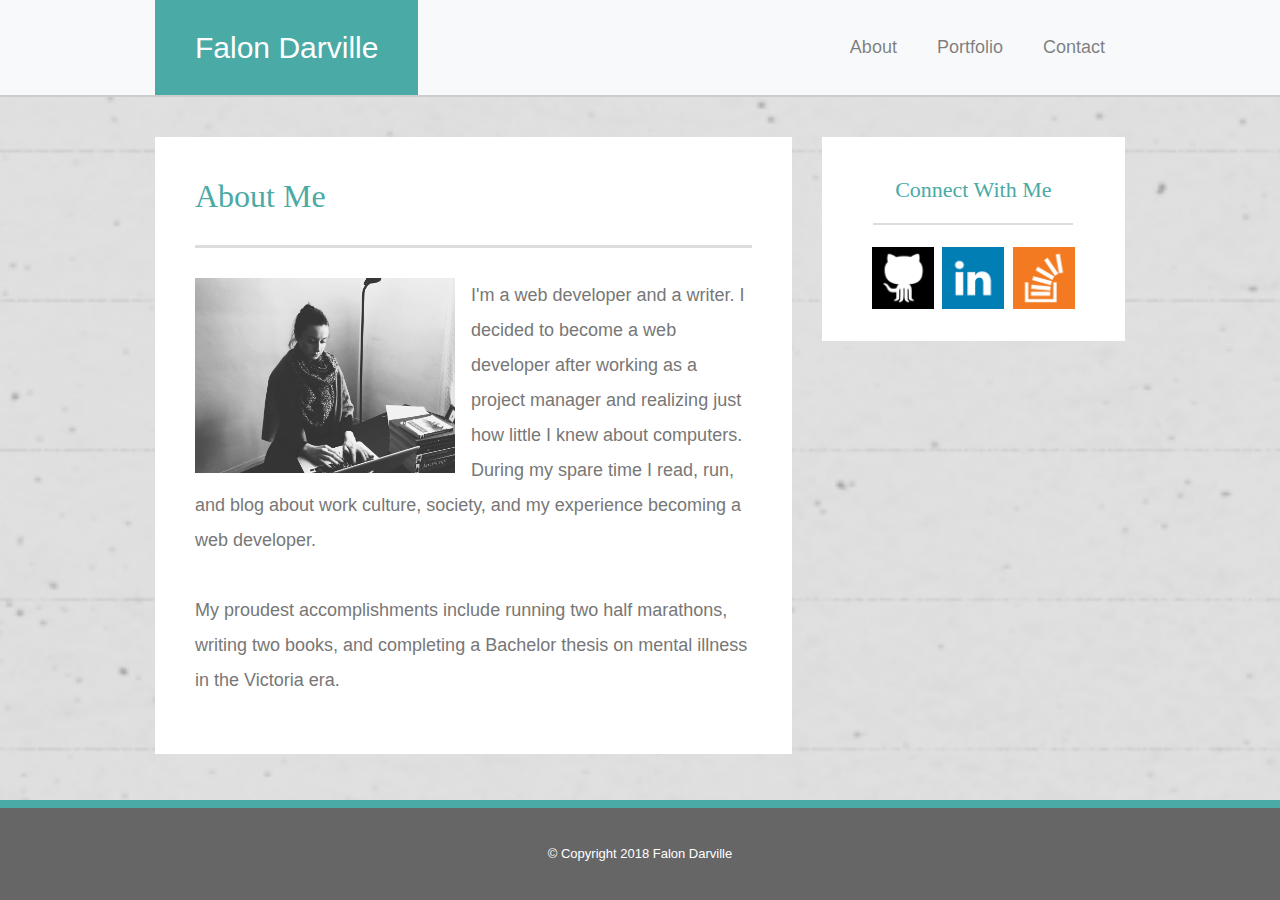
<file: index.html>
<!DOCTYPE html>
<html>
<head>
	<meta charset="utf-8">
	<title>Falon Darville Portfolio</title>
	<link rel="stylesheet" type="text/css" href="assets/css/bootstrap.css">
	<link rel="stylesheet" type="text/css" href="assets/css/style.css">
</head>
<body>

<!-- main menu and logo container -->

<div class="container-fluid bg-light border-bottom">
	<div class="container">

<nav class="navbar navbar-expand-lg navbar-light">
  <a class="navbar-brand text-white" href="index.html">Falon Darville</a>
  <button class="navbar-toggler" type="button" data-toggle="collapse" data-target="#navbarNavDropdown" aria-controls="navbarNavDropdown" aria-expanded="false" aria-label="Toggle navigation">
    <span class="navbar-toggler-icon"></span>
  </button>
  <div class="collapse navbar-collapse" id="navbarNavDropdown">
    <ul class="navbar-nav ml-auto">
      <li class="nav-item">
        <a class="nav-link" href="index.html">About<span class="sr-only">(current)</span></a>
      </li>
      <li class="nav-item">
        <a class="nav-link" href="portfolio.html">Portfolio</a>
      </li>
      <li class="nav-item">
        <a class="nav-link" href="contact.html">Contact</a>
      </li>
    </ul>
  </div>
</nav>

</div>
</div>

<!-- main content portion -->

<div class="container">
	<div class="row">

	<section class="col-md-8">

		<div class="mainContent">
				<h2 class="headers">About Me</h2>
		<hr class="mainLine">
		<img id="photo" class="float-left mr-md-3" alt="Falon sitting at her desk" src="assets/images/portfolioimage.png"><p>I'm a web developer and a writer. I decided to become a web developer after working as a project manager and realizing just how little I knew about computers. During my spare time I read, run, and blog about work culture, society, and my experience becoming a web developer. <br><br> My proudest accomplishments include running two half marathons, writing two books, and completing a Bachelor thesis on mental illness in the Victoria era.</p>
		</div>

	</section>

	<!-- sidebar section -->

	<section class="col-md-4">

		<div class="sidebar">

	<h3 class="headers">Connect With Me</h3>
		<hr class="secondaryLine">
		<a href="https://github.com/falondarville" target="_blank">
			<img class="icons" src="assets/images/github.png" alt="Link to Falon's GitHub account">
		</a>
		<a href="https://www.linkedin.com/in/falon-darville/" target="_blank">
			<img class="icons" src="assets/images/linkedin.png" alt="Link to Falon's LinkedIn account">
		</a>
		<a href="https://stackoverflow.com/users/8986774/falon-darville" target="_blank">
			<img class="icons" src="assets/images/overflow.png" alt="Link to Falon's Stack Overflow account">
		</a>
	</section>

</div>

</div>
</div>

<!-- footer -->

    <footer class="footer">
      <div class="container">
        <span>© Copyright 2018 Falon Darville</span>
      </div>
    </footer>

</body>
</html>
</file>
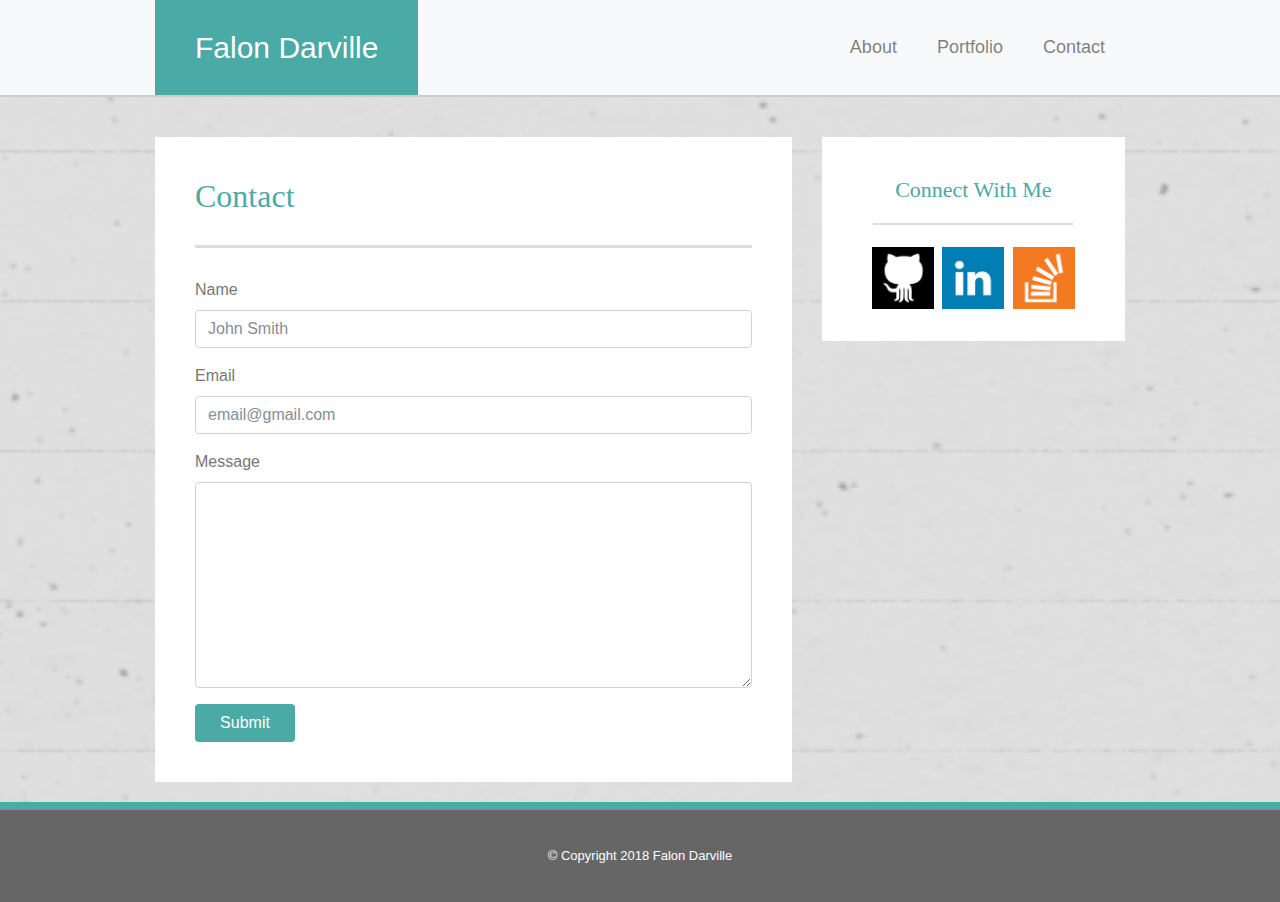
<file: contact.html>
<!DOCTYPE html>
<html>
<head>
	<meta charset="utf-8">
	<title>Falon Darville Portfolio</title>
	<link rel="stylesheet" type="text/css" href="assets/css/bootstrap.css">
	<link rel="stylesheet" type="text/css" href="assets/css/style.css">
</head>
<body>

<!-- main menu and logo container -->

<div class="container-fluid bg-light border-bottom">
  <div class="container">

<nav class="navbar navbar-expand-lg navbar-light">
  <a class="navbar-brand text-white" href="index.html">Falon Darville</a>
  <button class="navbar-toggler" type="button" data-toggle="collapse" data-target="#navbarNavDropdown" aria-controls="navbarNavDropdown" aria-expanded="false" aria-label="Toggle navigation">
    <span class="navbar-toggler-icon"></span>
  </button>
  <div class="collapse navbar-collapse" id="navbarNavDropdown">
    <ul class="navbar-nav ml-auto">
      <li class="nav-item">
        <a class="nav-link" href="index.html">About<span class="sr-only">(current)</span></a>
      </li>
      <li class="nav-item">
        <a class="nav-link" href="portfolio.html">Portfolio</a>
      </li>
      <li class="nav-item">
        <a class="nav-link" href="contact.html">Contact</a>
      </li>
    </ul>
  </div>
</nav>

</div>
</div>

<!-- main content portion -->

<div class="container">
  <div class="row">

  <section class="col-md-8">

    <div class=" contactContainer">

  <h2 class="headers">Contact</h2>
  <hr class="mainLine">

  <form>
    <div class="form-group">

      <label for="name">Name</label>
      <input type="text" class="form-control" id="name" aria-describedby="typeyourname" placeholder="John Smith">
    </div>

    <div class="form-group">
      <label for="email">Email</label>
      <input type="email" class="form-control" id="email" placeholder="email@gmail.com">
    </div>

    <div class="form-group">
      <label for="message">Message</label>
      <textarea class="form-control" id="message" rows="8"></textarea>
  </div>

    <button type="submit" class="btn">Submit</button>
  </form>

  </section>

  <!-- sidebar section -->

  <section class="col-md-4">

    <div class="sidebar">

  <h3 class="headers">Connect With Me</h3>
    <hr class="secondaryLine">
    <a href="https://github.com/falondarville" target="_blank">
      <img class="icons" src="assets/images/github.png" alt="Link to Falon's GitHub account">
    </a>
    <a href="https://www.linkedin.com/in/falon-darville/" target="_blank">
      <img class="icons" src="assets/images/linkedin.png" alt="Link to Falon's LinkedIn account">
    </a>
    <a href="https://stackoverflow.com/users/8986774/falon-darville" target="_blank">
      <img class="icons" src="assets/images/overflow.png" alt="Link to Falon's Stack Overflow account">
    </a>
  </section>

</div>

</div>
</div>

<!-- footer -->

    <footer class="footer">
      <div class="container">
        <span>© Copyright 2018 Falon Darville</span>
      </div>
    </footer>

</body>
</html>
</file>
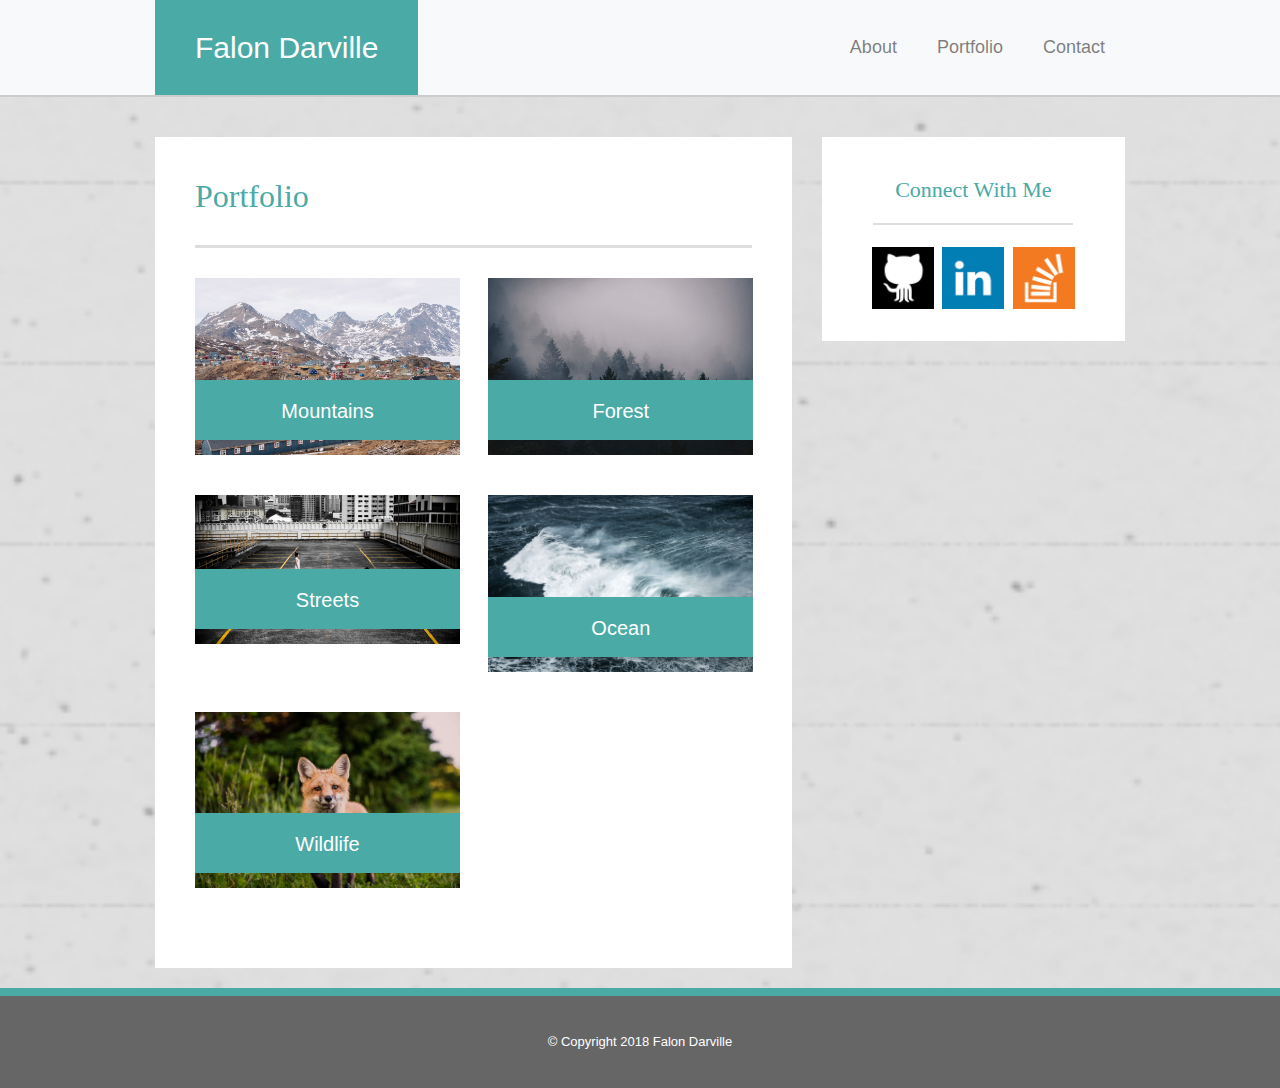
<file: portfolio.html>
<!DOCTYPE html>
<html>
<head>
	<meta charset="utf-8">
  <meta name="viewport" content="width=device-width, initial-scale=1">
	<title>Falon Darville Portfolio</title>
	<link rel="stylesheet" type="text/css" href="assets/css/bootstrap.css">
	<link rel="stylesheet" type="text/css" href="assets/css/style.css">
</head>
<body>

<!-- main menu and logo container -->

<div class="container-fluid bg-light border-bottom">
  <div class="container">

<nav class="navbar navbar-expand-lg navbar-light">
  <a class="navbar-brand text-white" href="index.html">Falon Darville</a>
  <button class="navbar-toggler" type="button" data-toggle="collapse" data-target="#navbarNavDropdown" aria-controls="navbarNavDropdown" aria-expanded="false" aria-label="Toggle navigation">
    <span class="navbar-toggler-icon"></span>
  </button>
  <div class="collapse navbar-collapse" id="navbarNavDropdown">
    <ul class="navbar-nav ml-auto">
      <li class="nav-item">
        <a class="nav-link" href="index.html">About<span class="sr-only">(current)</span></a>
      </li>
      <li class="nav-item">
        <a class="nav-link" href="portfolio.html">Portfolio</a>
      </li>
      <li class="nav-item">
        <a class="nav-link" href="contact.html">Contact</a>
      </li>
    </ul>
  </div>
</nav>

</div>
</div>

<!-- body content -->

<div class="container">
  <div class="row">

  <section class="col-md-8">

      <div class="portfolioContent">

    <h2 class="headers">Portfolio</h2>
    <hr class="mainLine">

    <div class="row">
      <div class="col-md-6">
            <div class="portfolioItems img-fluid"><img alt="mountains" src="assets/images/image1.jpg">
              <div class="banner zindex-fixed">Mountains</div>
            </div>
      </div>
      <div class="col-md-6">
            <div class="portfolioItems img-fluid"><img alt="forest" src="assets/images/image2.jpg">
            <div class="banner zindex-fixed">Forest</div>
            </div>
      </div>
    </div>

     <div class="row">
      <div class="col-md-6">
          <div class="portfolioItems img-fluid"><img alt="streets" src="assets/images/image3.jpg">
          <div class="banner zindex-fixed">Streets</div>
          </div>
        </div>
      <div class="col-md-6">
          <div class="portfolioItems img-fluid"><img alt="ocean" src="assets/images/image4.jpg">
          <div class="banner zindex-fixed">Ocean</div>
          </div>
        </div>
      </div>

    <div class="row">
      <div class="col-md-6">
          <div class="portfolioItems img-fluid"><img alt="wildfire" src="assets/images/image5.jpg">
          <div class="banner zindex-fixed">Wildlife</div>
        </div>
          </div>
    </div>
    </div>

</section>

  <!-- sidebar section -->
    
  <section class="col-md-4">

    <div class="sidebar">

      <!-- add rows -->

  <h3 class="headers">Connect With Me</h3>
    <hr class="secondaryLine">
    <a href="https://github.com/falondarville" target="_blank">
      <img class="icons" src="assets/images/github.png" alt="Link to Falon's GitHub account">
    </a>
    <a href="https://www.linkedin.com/in/falon-darville/" target="_blank">
      <img class="icons" src="assets/images/linkedin.png" alt="Link to Falon's LinkedIn account">
    </a>
    <a href="https://stackoverflow.com/users/8986774/falon-darville" target="_blank">
      <img class="icons" src="assets/images/overflow.png" alt="Link to Falon's Stack Overflow account">
    </a>
  </div>
  </section>

</div>
</div>

<!-- footer -->

    <footer class="footer">
      <div class="container">
        <span>© Copyright 2018 Falon Darville</span>
      </div>
    </footer>

<script src="https://code.jquery.com/jquery-3.2.1.slim.min.js" integrity="sha384-KJ3o2DKtIkvYIK3UENzmM7KCkRr/rE9/Qpg6aAZGJwFDMVNA/GpGFF93hXpG5KkN" crossorigin="anonymous"></script>
<script src="https://cdnjs.cloudflare.com/ajax/libs/popper.js/1.12.9/umd/popper.min.js" integrity="sha384-ApNbgh9B+Y1QKtv3Rn7W3mgPxhU9K/ScQsAP7hUibX39j7fakFPskvXusvfa0b4Q" crossorigin="anonymous"></script>
<script src="https://maxcdn.bootstrapcdn.com/bootstrap/4.0.0/js/bootstrap.min.js" integrity="sha384-JZR6Spejh4U02d8jOt6vLEHfe/JQGiRRSQQxSfFWpi1MquVdAyjUar5+76PVCmYl" crossorigin="anonymous"></script>

</body>
</html>
</file>
<file: assets/css/style.css>
html {
  position: relative;
  min-height: 100%;
}

body {
	font-family: 'Arial', 'Helvetica Neue', Helvetica, sans-serif;
	background-image: url("../../assets/images/notebook.png");
	background-repeat: no-repeat;
	background-size: cover;
	margin: 0;
	padding: 0;
	height: 100%;
	margin-bottom: 120px;
}

h3 {
	font-size: 22px;
}

.container {
	max-width: 1000px;
}

.headers {
	font-family: 'Georgia', Times, Times New Roman, serif; 
	color: #4aaaa5;
}

.navbar-brand {
	background-color: #4aaaa5;
	color: #ffffff;
	font-size: 30px;
	padding-top: 25px;
    padding-bottom: 25px;
    padding-left: 40px;
    padding-right: 40px;
}

.navbar {
	padding: 0;
}

.border-bottom {
	border-bottom: 2px solid #cccccc;
}

.nav-link {
	color: #999ca4;
	font-size: 18px;
}

li {
	padding: 12px;
}

#photo {
	width: 100%;
	max-width: 260px;
	margin-right: 14px;
}

p {
	line-height: 35px;
	font-size: 18px;
	color: #777777;
}

.footer {
	border-top: 8px solid #4aaaa5;
	background-color: #666666;
	color: #ffffff;
	position: absolute;
	bottom: 0;
	width: 100%;
	height: 100px;
	line-height: 92px;
	text-align: center;
	font-size: small;
}

.mainLine {
	height: 3px;
	color: #dddddd;
	background-color: #dddddd;
	border: 0;
	margin-top: 30px;
	margin-bottom: 30px;
	width: 100%
}

.mainContent {
	background-color: #ffffff;
	margin-top: 40px;
	padding: 40px;
}

.icons {
	padding: 2px;
	height: 66px;
	width: 66px;
	text-align: center;
}

.sidebar {
	background-color: #ffffff;
	margin-top: 40px;
	text-align: center;
	padding: 40px 30px 30px 30px;
}

.secondaryLine {
	color: #dddddd;
	border: 0;
	height: 2px;
	background-color: #dddddd;
	margin-top: 20px;
	margin-bottom: 20px;
	width: 200px;
}

a, a:hover {
	text-decoration: none;
}

.contactContainer {
	background-color: #ffffff;
	margin-top: 40px;
	padding: 40px;
}

label {
	color: #777777;
}

button {
	background-color: #4aaaa5;
	color: #ffffff;
	width: 100%;
	font-size: 16px;
	max-width: 100px;
}

.portfolioContent {
	background-color: #ffffff;
	margin-top: 40px;
	padding: 40px;
}

img {
	max-width: 265px;
	max-height: 200px;
}

.banner {
	background-color: #4aaaa5;
	color: #ffffff;
	height: 25px;
	font-size: 20px;
	text-align: center;
	line-height: 2px;
	padding: 30px;
	position: absolute;
	bottom: 15px;
	left: 0;
	right: 0;
	width: 265px;
}

.portfolioItems {
	position: relative;
	margin-bottom: 40px;
}
</file>
